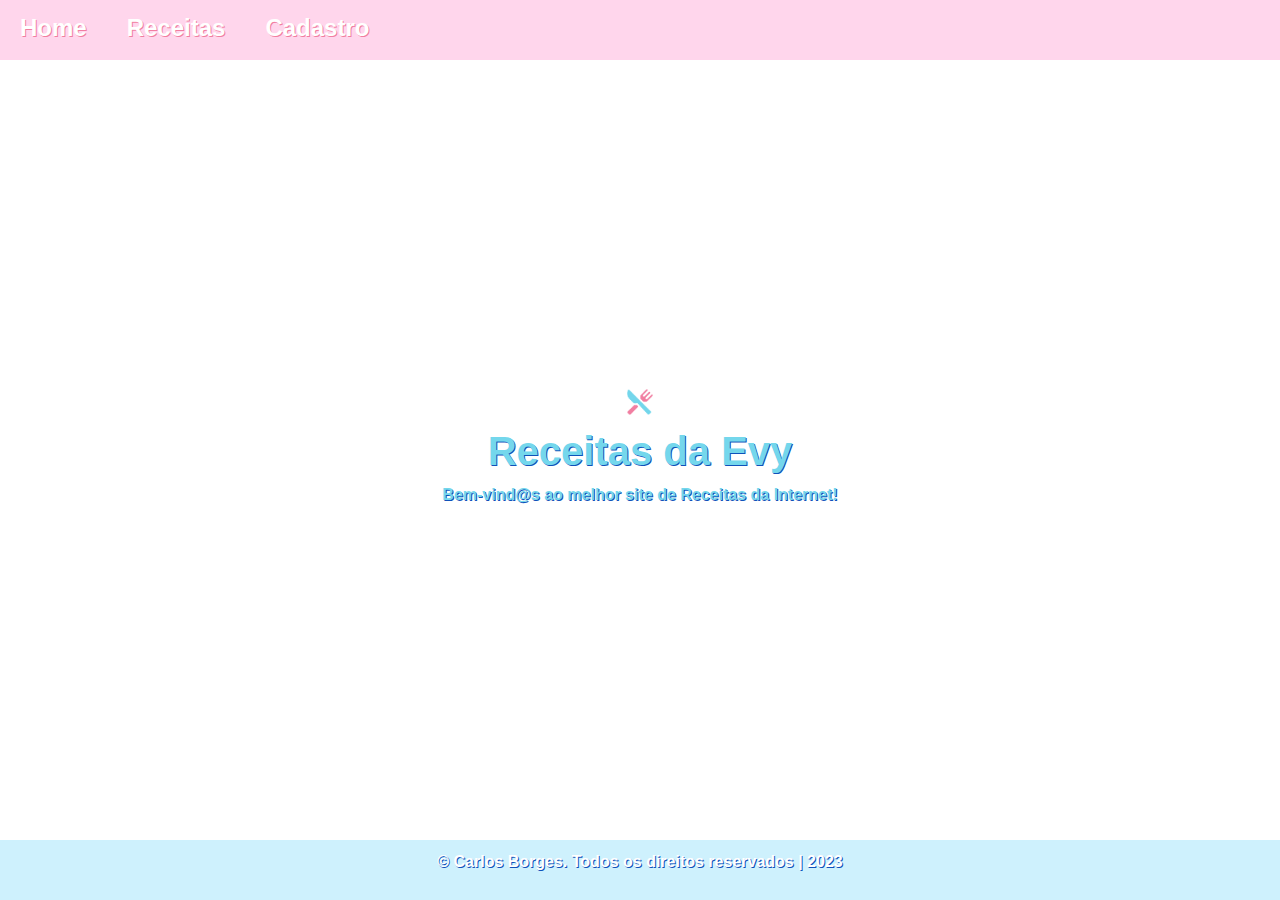
<file: index.html>
<!DOCTYPE html>
<html lang="pt-br">
<head>
    <meta charset="UTF-8">
    <meta name="viewport" content="width=device-width, initial-scale=1.0">
    <title>Receitas da Evy</title>
    <link rel="icon" type="image/x-icon" href="/images/fav-ico.ico">
    <link rel="stylesheet" href="/styles/formatos.css">
    <link rel="stylesheet" href="/styles/bootstrap/bootstrap.min.css">
</head>
<body>
    <header>
        <nav>
            <ul class="menu">
                <li><a href="/index.html">Home</a></li>
                <li><a href="/receitas.html">Receitas</a></li>
                <li><a href="/cadastro.html">Cadastro</a></li>
            </ul>
        </nav>
    </header>

    <main class="main-content">
        <section>
            <img src="/images/logo.png" alt="Logotipo do Site" class="logo-img">
            <h1 class="md">Receitas da Evy</h1>
            <p class="md">Bem-vind@s ao melhor site de Receitas da Internet!</p>
        </section>
    </main>

    <footer>
        <p>&copy; Carlos Borges. Todos os direitos reservados | 2023 </p>
    </footer>
</body>
</html>
</file>
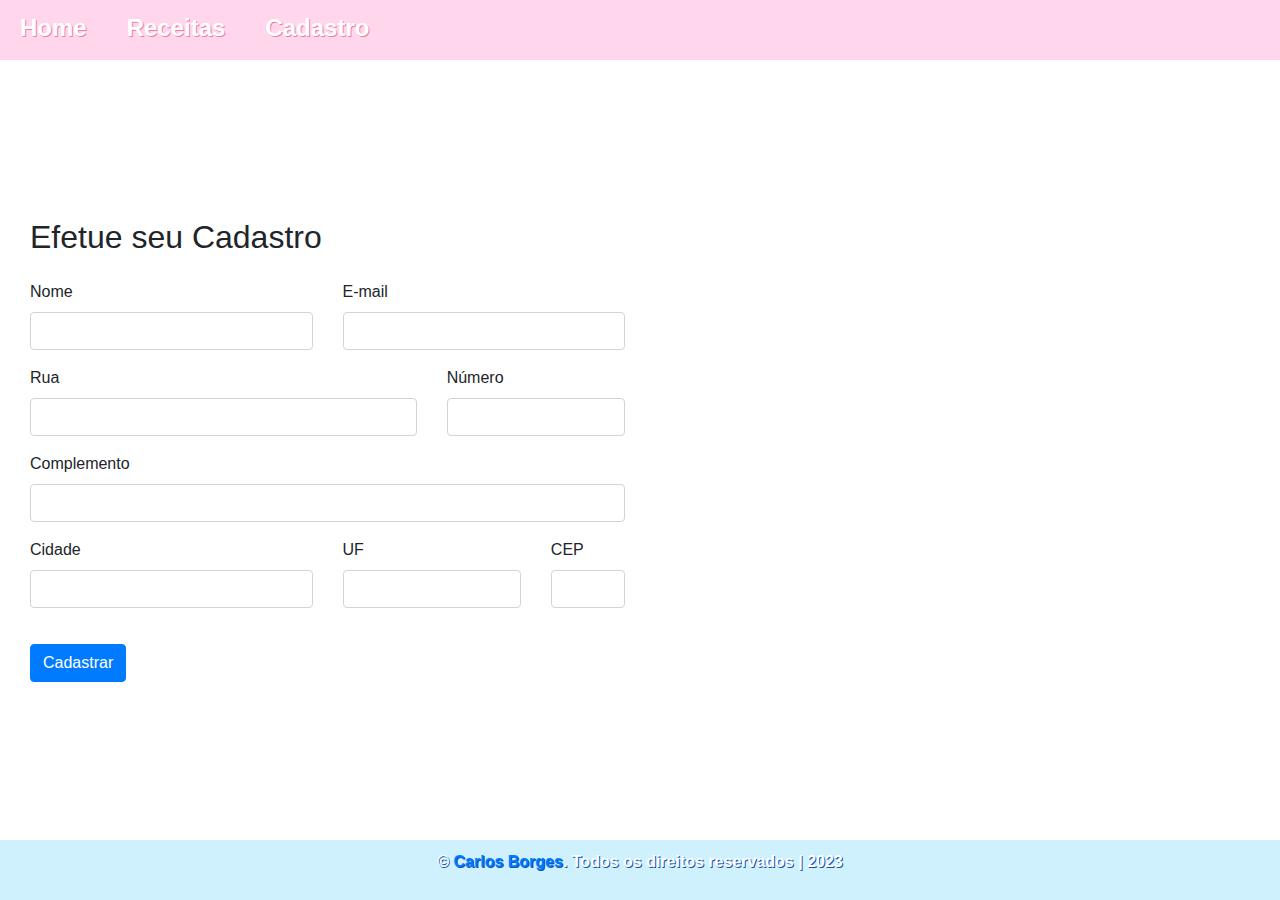
<file: cadastro.html>
<!DOCTYPE html>
<html lang="pt-br">
<head>
    <meta charset="UTF-8">
    <meta name="viewport" content="width=device-width, initial-scale=1.0">
    <title>Receitas da Evy - Cadastro</title>
    <link rel="icon" type="image/x-icon" href="/images/fav-ico.ico">
    <link rel="stylesheet" href="https://cdn.jsdelivr.net/npm/bootstrap@5.5.2/dist/css/bootstrap.min.css">
    <link rel="stylesheet" href="/styles/formatos.css">
    <link rel="stylesheet" href="/styles/bootstrap/bootstrap.min.css">

</head>
<body>
    <header>
        <nav>
            <ul class="menu">
                <li><a href="/home.html">Home</a></li>
                <li><a href="/receitas.html">Receitas</a></li>
                <li><a href="/cadastro.html">Cadastro</a></li>
            </ul>
        </nav>
    </header>

    <main class="container-fluid">
        <section>
            <div class="col-md-6">
                <h2 class="mb-4">Efetue seu Cadastro</h2>
                <form action="mailto:seuemail@example.com" method="post" enctype="text/plain" class="row g-3">
                    <div class="col-md-6">
                        <label for="nome" class="form-label">Nome</label>
                        <input type="text" class="form-control" id="nome" name="nome" required>
                    </div>
                    <div class="col-md-6">
                        <label for="email" class="form-label">E-mail</label>
                        <input type="email" class="form-control" id="email" name="email" required>
                    </div>
                    <div class="col-md-8">
                        <label for="rua" class="form-label">Rua</label>
                        <input type="text" class="form-control" id="rua" name="rua" required>
                    </div>
                    <div class="col-md-4">
                        <label for="numero" class="form-label">Número</label>
                        <input type="text" class="form-control" id="numero" name="numero" required>
                    </div>
                    <div class="col-md-12">
                        <label for="complemento" class="form-label">Complemento</label>
                        <input type="text" class="form-control" id="complemento" name="complemento">
                    </div>
                    <div class="col-md-6">
                        <label for="cidade" class="form-label">Cidade</label>
                        <input type="text" class="form-control" id="cidade" name="cidade" required>
                    </div>
                    <div class="col-md-4">
                        <label for="estado" class="form-label">UF</label>
                        <input type="text" class="form-control" id="uf" name="uf" required>
                    </div>
                    <div class="col-md-2">
                        <label for="cep" class="form-label">CEP</label>
                        <input type="text" class="form-control" id="cep" name="cep" required>
                    </div>
                   
                    <div class="col-md-1">
                        <button type="submit" class="btn btn-primary">Cadastrar</button>
                    </div>
                </form>
            </div>
        </section>
    </main>

    <footer>
        <p>&copy; <a href="https://github.com/CarlosBorges6158">Carlos Borges</a>. Todos os direitos reservados | 2023 </p>
    </footer>

   
</body>
</html>
</file>
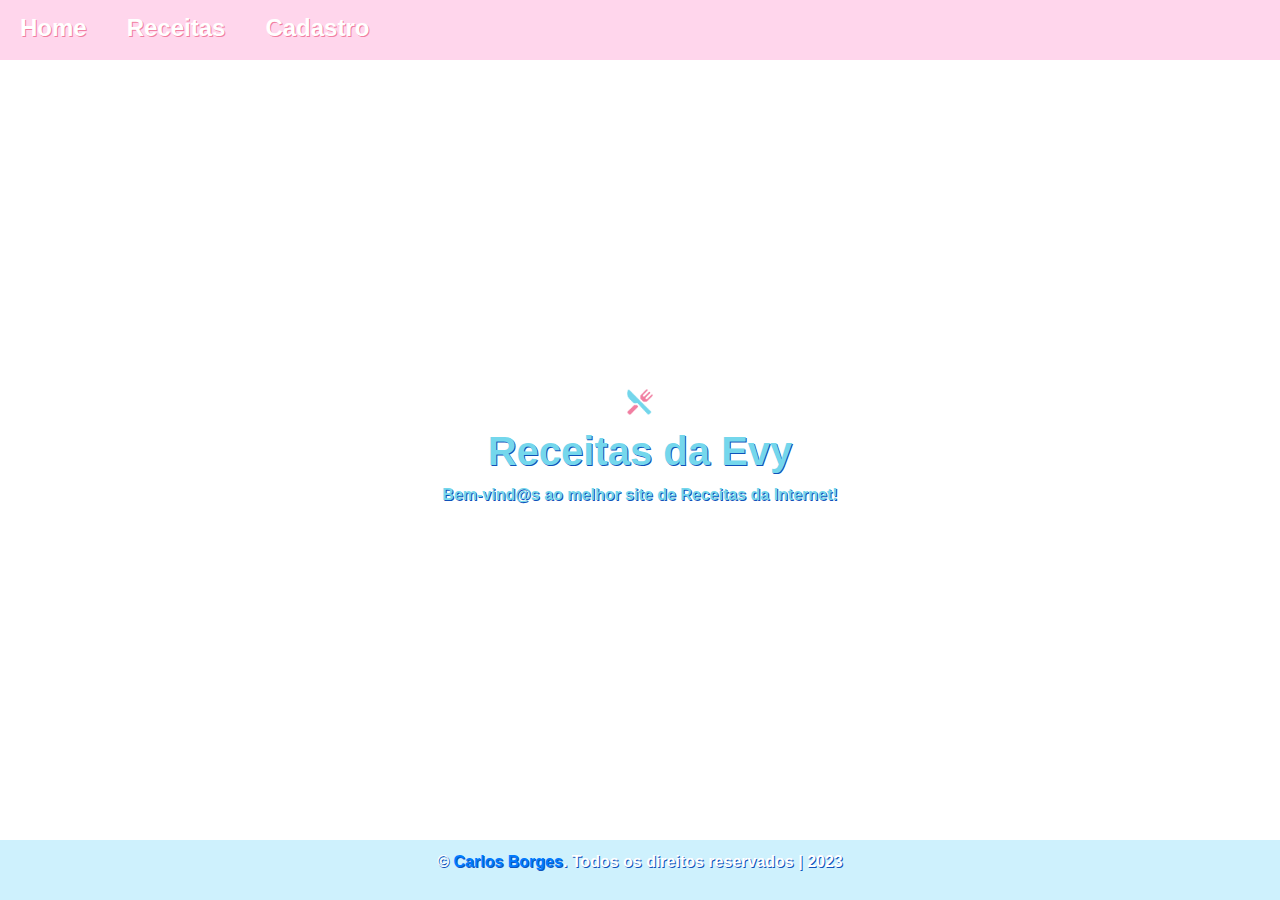
<file: home.html>
<!DOCTYPE html>
<html lang="pt-br">
<head>
    <meta charset="UTF-8">
    <meta name="viewport" content="width=device-width, initial-scale=1.0">
    <title>Receitas da Evy</title>
    <link rel="icon" type="image/x-icon" href="/images/fav-ico.ico">
    <link rel="stylesheet" href="/styles/formatos.css">
    <link rel="stylesheet" href="/styles/bootstrap/bootstrap.min.css">
</head>
<body>
    <header>
        <nav>
            <ul class="menu">
                <li><a href="/home.html">Home</a></li>
                <li><a href="/receitas.html">Receitas</a></li>
                <li><a href="/cadastro.html">Cadastro</a></li>
            </ul>
        </nav>
    </header>

    <main class="main-content">
        <section>
            <img src="/images/logo.png" alt="Logotipo do Site" class="logo-img">
            <h1 class="md">Receitas da Evy</h1>
            <p class="md">Bem-vind@s ao melhor site de Receitas da Internet!</p>
        </section>
    </main>

    <footer>
        <p>&copy; <a href="https://github.com/CarlosBorges6158">Carlos Borges</a>. Todos os direitos reservados | 2023 </p>
    </footer>
</body>
</html>
</file>
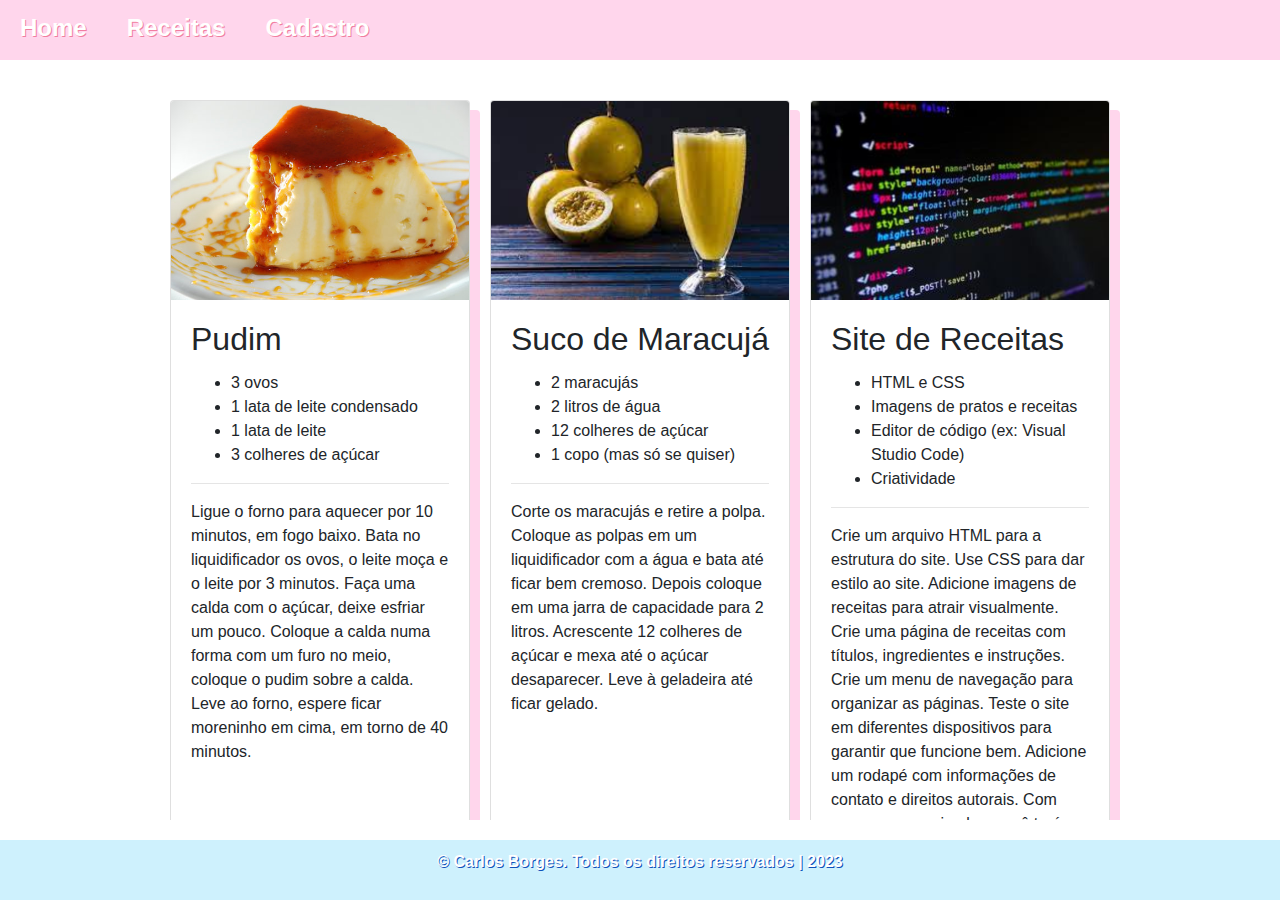
<file: receitas.html>
<!DOCTYPE html>
<html lang="pt-br">
<head>
    <meta charset="UTF-8">
    <meta name="viewport" content="width=device-width, initial-scale=1.0">
    <title>Receitas da Evy - Receitas</title>
    <link rel="icon" type="image/x-icon" href="/images/fav-ico.ico">
    <link rel="stylesheet" href="styles/formatos.css">
    <link rel="stylesheet" href="styles/receitas.css">
    <link rel="stylesheet" href="/styles/bootstrap/bootstrap.min.css">
</head>
<body>
    <header>
        <nav>
            <ul class="menu">
                <li><a href="/index.html">Home</a></li>
                <li><a href="/receitas.html">Receitas</a></li>
                <li><a href="/cadastro.html">Cadastro</a></li>
            </ul>
        </nav>
    </header>

    <main>
        <section class="receitas">
            <div class="receita card">
                <img src="/images/pudim.jpg" alt="pudim de leite condensado" class="card-img-top">
                
                <div class="card-body">
                
                    <h2 class="card-title">Pudim</h2>
                    <ul>
                        <li>3 ovos</li>
                        <li>1 lata de leite condensado</li>
                        <li>1 lata de leite  </li>
                        <li>3 colheres de açúcar</li>
                    </ul>
                    <hr>
                    <p>Ligue o forno para aquecer por 10 minutos, em fogo baixo.
                    Bata no liquidificador os ovos, o leite moça e o leite por 3 minutos.
                    Faça uma calda com o açúcar, deixe esfriar um pouco.
                    Coloque a calda numa forma com um furo no meio, coloque o pudim sobre a calda.
                    Leve ao forno, espere ficar moreninho em cima, em torno de 40 minutos.</p>
                </div>        
            </div>


            <div class="receita card">
                <img src="/images/suco-de-maracuja.png" alt="Copo com suco de Maracujá." class="card-img-top">
                
                <div class="card-body">
                
                    <h2 class="card-title">Suco de Maracujá
                    </h2>
                    <ul>
                        <li>2 maracujás</li>
                        <li>2 litros de água</li>
                        <li>12 colheres de açúcar</li>
                        <li>1 copo (mas só se quiser)</li>
                    </ul>
                    <hr>
                    <p>Corte os maracujás e retire a polpa. Coloque as polpas em um liquidificador com a água e bata até ficar bem cremoso. Depois coloque em uma jarra de capacidade para 2 litros. Acrescente 12 colheres de açúcar e mexa até o açúcar desaparecer. Leve à geladeira até ficar gelado.
                    </p>
                </div>        
            </div>


            <div class="receita card">
                <img src="/images/como-fazer-sites.png" alt="imagem com código de programação." class="card-img-top">
                
                <div class="card-body">
                
                    <h2 class="card-title">Site de Receitas</h2>
                    <ul class="card-text">
                        <li>HTML e CSS</li>
                        <li>Imagens de pratos e receitas</li>
                        <li>Editor de código (ex: Visual Studio Code)</li>
                        <li>Criatividade</li>
                    </ul>
                    <hr>
                    <p class="card-text">Crie um arquivo HTML para a estrutura do site. Use CSS para dar estilo ao site. Adicione imagens de receitas para atrair visualmente. Crie uma página de receitas com títulos, ingredientes e instruções. Crie um menu de navegação para organizar as páginas. Teste o site em diferentes dispositivos para garantir que funcione bem. Adicione um rodapé com informações de contato e direitos autorais. Com esses passos simples, você terá um site de receitas pronto para compartilhar!
                    </p>
                </div>        
            </div>

        
            
            
        </section>
    </main>

    <footer>
        <p>&copy; Carlos Borges. Todos os direitos reservados | 2023 </p>
    </footer>
</body>
</html>
</file>
<file: styles/formatos.css>
* {
    font-family: 'Franklin', 'Arial Narrow', Arial, sans-serif;
}


nav {
    background-color: #FFD6EC;
    color: #fff;
    padding: 10px 0;
    height: 60px;
    font-weight: bold;
    font-size: 24px;
    text-shadow: 1px 1px #f17ea1;
    max-height: (100vh - 100px) 
    

}

.menu {
    list-style: none;
    display: flex;
    padding: 0;
}

.menu li {
    margin: 0 20px;
    list-style: none;
}

.menu a {
    text-decoration: none;
    color: #fff;
}

.menu a:hover {
    text-decoration: none;
    color: #f17ea1;
}


body {
    display: flex;
    flex-direction: column;
    justify-content: space-between;
    min-height: 100vh; 
    margin: 0;
}

main {
    flex-direction: column;
    justify-content: center;
    overflow-y: auto;
}

.logo-img {
    max-width: 50px;
    max-height: 50px;
    
    
}

.main-content {
    flex-direction: column;
    justify-content: center;
    align-items: center;
    text-align: center;
    overflow-y: auto;
}

.md{
  color: #74D7EC;
  font-weight: bold;
  text-shadow: 1px 1px #0F52BA;
  font-size: auto;

}



.btn {
    margin-top: 20px;
}





footer {
    background-color: #CEF1FD;
    color: #fff;
    font-weight: bold;
    text-shadow: 1px 1px #0F52BA;
    text-align: center;
    padding: 10px;
    flex-shrink: 0;
    max-height: (100vh - 100px) 
    
}
</file>
<file: styles/receitas.css>
.receitas {
    display: flex;
    flex-wrap: wrap;
    justify-content: center;
    gap: 20px;
    padding: 20px;
    overflow-y: auto;
    max-height: calc(100vh - 160px);  
}

.receita {
    width: 300px;
    border-style: solid ;
    border-color: #FFD6EC;
    border-radius: 5px;
    box-shadow: 10px 10px#FFD6EC;
}


.receita img {
    max-width: 100%;
    height: auto;
}


hr {
    border-bottom: 2px solid #FFD6EC;

    
}
</file>
